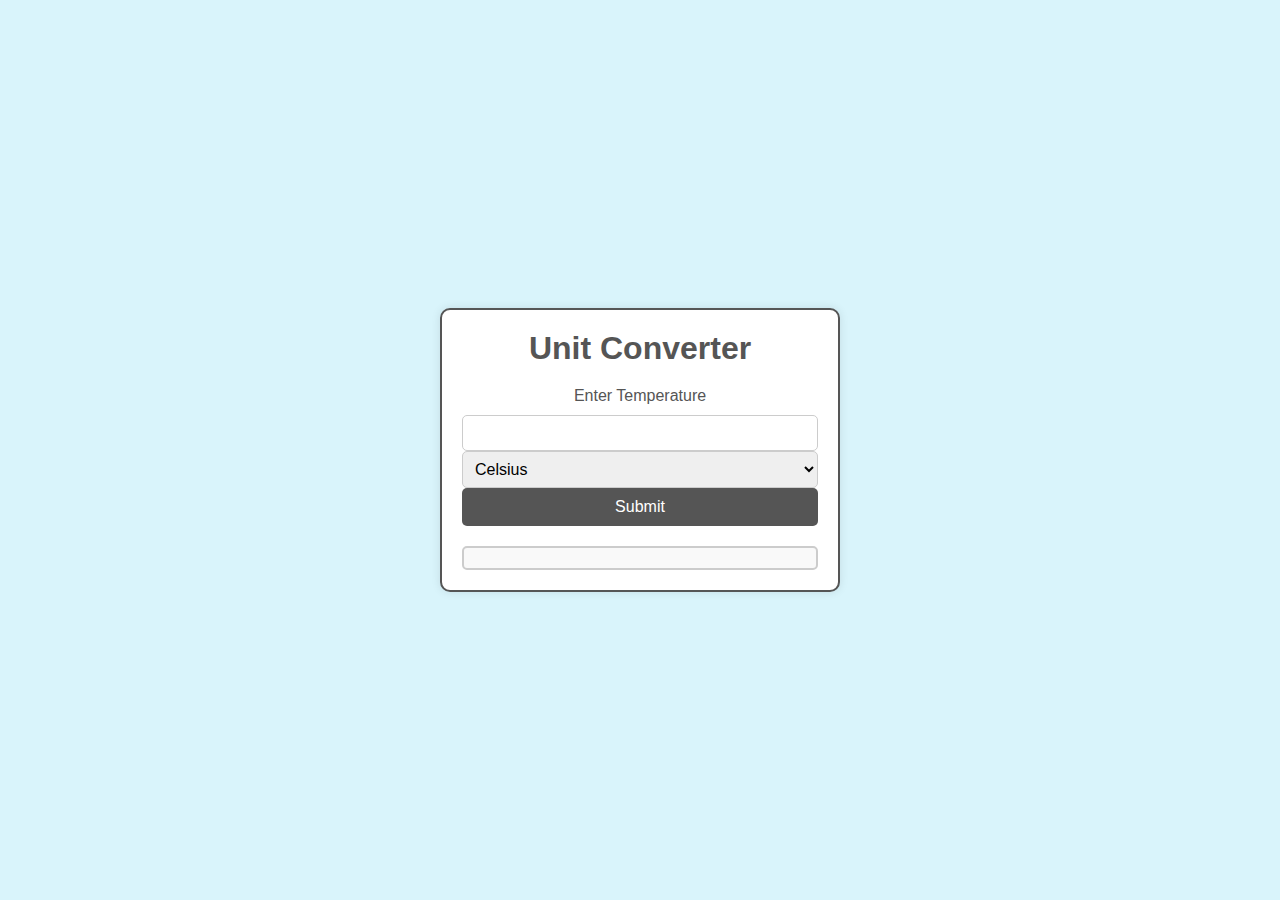
<file: Converter/index.html>
<!DOCTYPE html>
<html lang="en">
<head>
    <meta charset="UTF-8">
    <meta name="viewport" content="width=device-width, initial-scale=1.0">
    <title>Unit Converter</title>
    <style>
        * {
            padding: 0;
            margin: 0;
            box-sizing: border-box;
        }

        body {
            background-color: #c2eef8a0;
            display: flex;
            justify-content: center;
            align-items: center;
            height: 100vh;
            font-family: Arial, sans-serif;
        }

        .area {
            width: 80%;
            max-width: 400px;
            border: 2px solid #555;
            padding: 20px;
            border-radius: 10px;
            background-color: #fff;
            box-shadow: 0 0 10px rgba(0, 0, 0, 0.1);
        }

        .heading {
            text-align: center;
            margin-bottom: 20px;
        }

        h1 {
            color: #555;
        }

        form {
            display: flex;
            flex-direction: column;
            align-items: center;
            margin-bottom: 20px;
        }

        label {
            font-size: 16px;
            color: #555;
            margin-bottom: 10px;
        }

        input[type="number"] {
            width: 100%;
            padding: 8px;
            border: 1px solid #ccc;
            border-radius: 5px;
            font-size: 16px;
            outline: none;
            transition: border-color 0.3s ease-in-out;
        }

        input[type="number"]:focus {
            border-color: #555;
        }

        select {
            width: 100%;
            padding: 8px;
            border: 1px solid #ccc;
            border-radius: 5px;
            font-size: 16px;
            outline: none;
            transition: border-color 0.3s ease-in-out;
        }

        select:focus {
            border-color: #555;
        }

        input[type="submit"] {
            width: 100%;
            padding: 10px;
            background-color: #555;
            color: #fff;
            border: none;
            border-radius: 5px;
            font-size: 16px;
            cursor: pointer;
            transition: background-color 0.3s ease-in-out;
        }

        input[type="submit"]:hover {
            background-color: #444;
        }

        .answer {
            width: 100%;
            padding: 10px;
            border: 2px solid #ccc;
            border-radius: 5px;
            font-size: 16px;
            text-align: center;
            margin-top: 20px;
            background-color: #f9f9f9;
        }
    </style>
</head>

<body>
    <div class="area">
        <div class="heading">
            <h1>Unit Converter</h1>
        </div>
        <div class="input">
            <form onsubmit="submitform(); return false">
                <label for="input1">Enter Temperature</label>
                <input type="number" id="input1">
                <select name="listing" id="listing">
                    <option value="cel">Celsius</option>
                    <option value="fah">Fahrenheit</option>
                </select>

                <input type="submit">
            </form>

            <div class="answer">
                <!-- Conversion result will be displayed here -->
            </div>
        </div>
    </div>
    <script src="convert.js"></script>
</body>
</html>
</file>
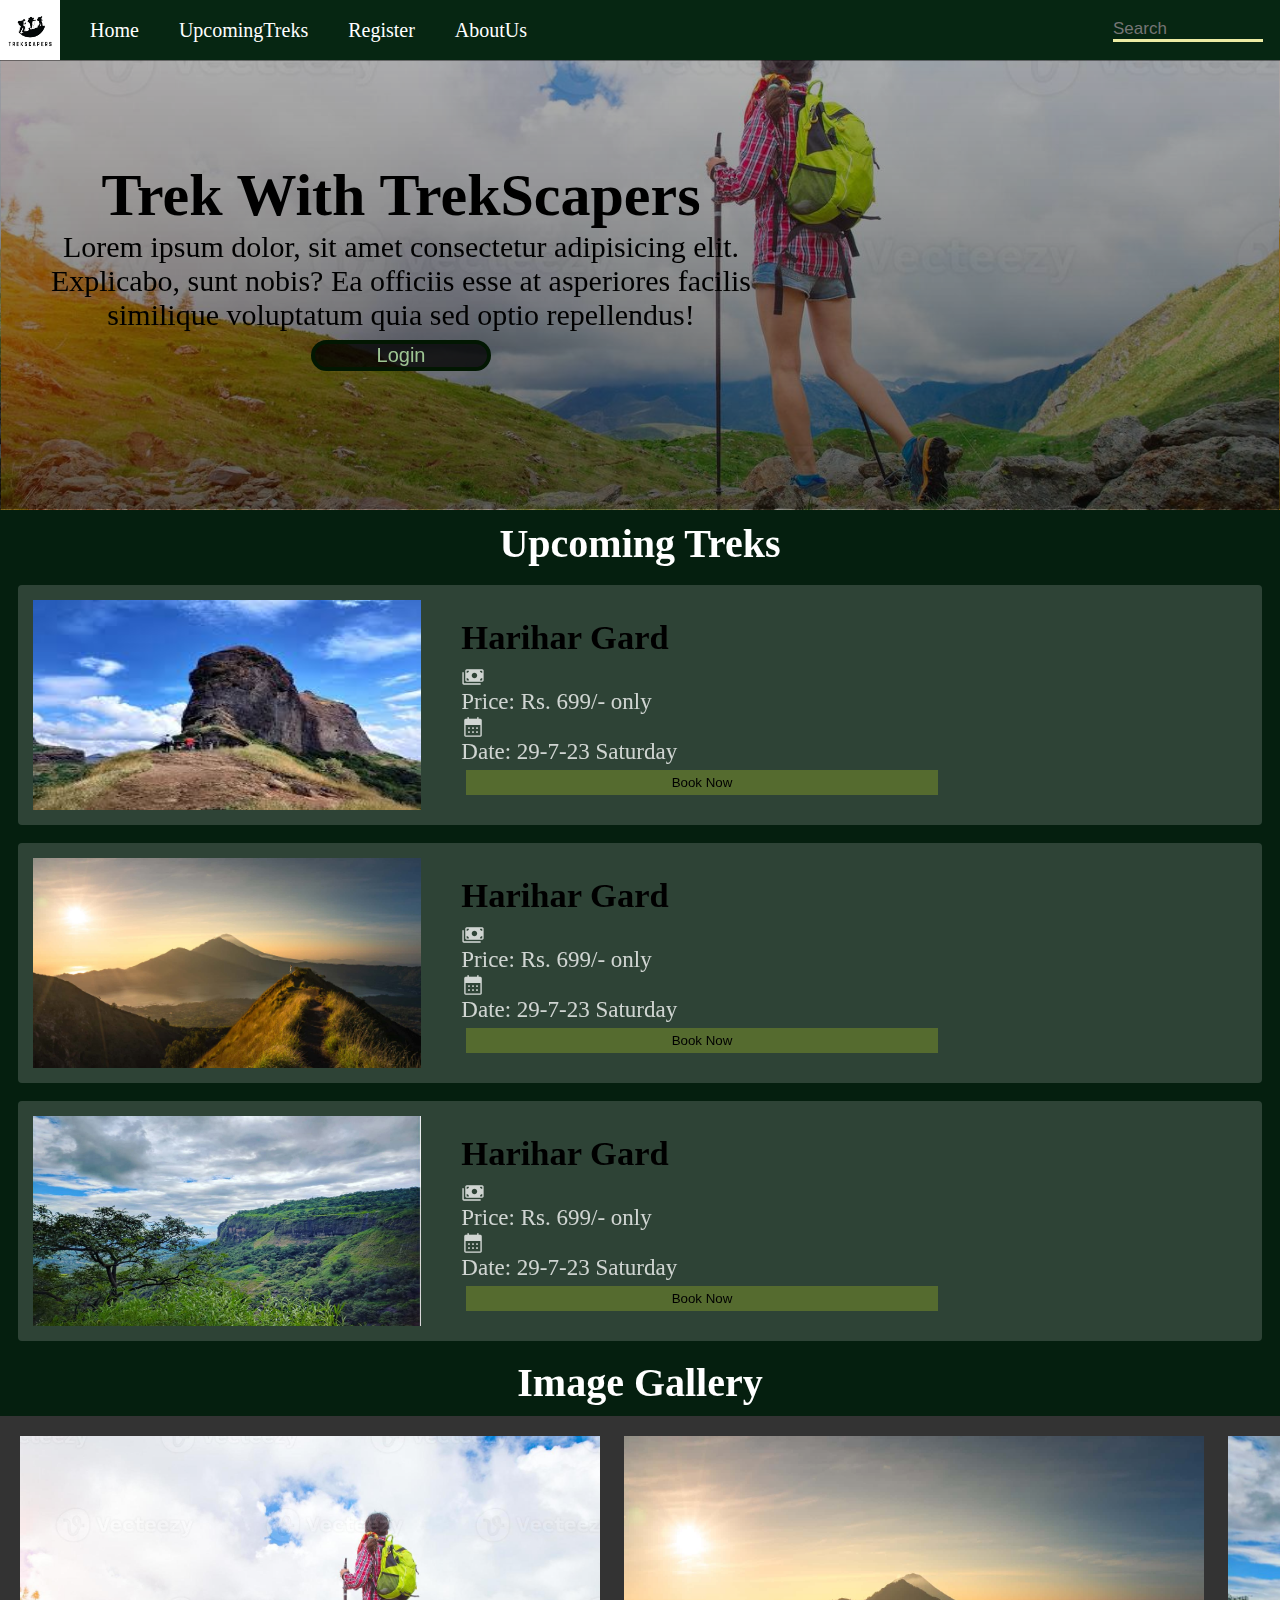
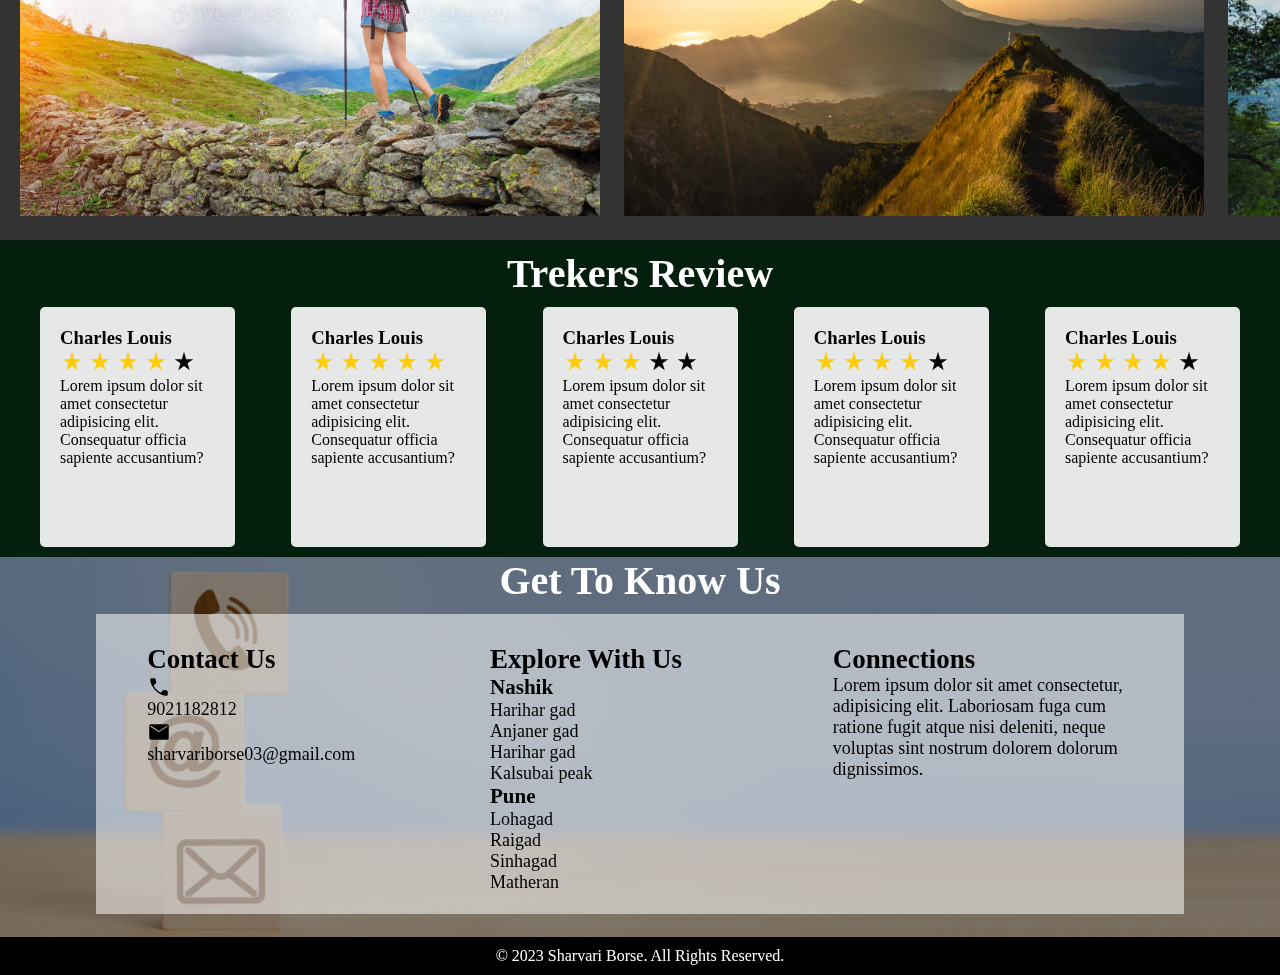
<file: Landing Page/index.html>
<!DOCTYPE html>
<html lang="en">

<head>
    <meta charset="UTF-8">
    <meta name="viewport" content="width=device-width, initial-scale=1.0">
    <link rel="stylesheet"
        href="https://fonts.googleapis.com/css2?family=Material+Symbols+Outlined:opsz,wght,FILL,GRAD@20..48,100..700,0..1,-50..200" />
    <link rel="stylesheet"
        href="https://fonts.googleapis.com/css2?family=Material+Symbols+Outlined:opsz,wght,FILL,GRAD@20..48,100..700,0..1,-50..200" />
    <title>TheTrekers</title>
    <link rel="stylesheet" href="style.css">
</head>

<body>
    <nav class="navbar flex">
        <img id="logo-img" src="logo.png" alt="Logo">
        <ul class="flex nav-links">
            <li><a href="#">Home</a></li>
            <li><a href="#">UpcomingTreks</a></li>
            <li><a href="#">Register</a></li>
            <li><a href="#">AboutUs</a></li>
        </ul>
        <div class="search">
            <input type="text" id="search-btn" placeholder="Search">
        </div>
    </nav>

    <div class="welcome">
        <div class="inner-content">
            <h1>Trek With TrekScapers</h1>
            <p>Lorem ipsum dolor, sit amet consectetur adipisicing elit. <br>Explicabo, sunt nobis? Ea officiis esse at
                asperiores facilis similique voluptatum quia sed optio repellendus!</p>
            <button id="log-btn">Login</button>
        </div>
    </div>

    <center>
        <h1 class="title">Upcoming Treks</h1>
    </center>

    <div class="upcomingevents">

        <div class="trek flex">
            <img class="trek-img" src="harihar.jpg" alt="">

            <div class="trekinfo">
                <h2 style="color: black; margin: 8px 0px;">Harihar Gard</h2>
                <span class="material-symbols-outlined">
                    payments
                </span>
                <span>Price: Rs. 699/- only</span>
                <span class="material-symbols-outlined">
                    calendar_month
                </span>
                <span>Date: 29-7-23 Saturday</span>
                <button class="book-btn">Book Now</button>
            </div>
        </div>
        <div class="trek flex">
            <img class="trek-img" src="carousel2.jpg" alt="">

            <div class="trekinfo">
                <h2 style="color: black; margin: 8px 0px;">Harihar Gard</h2>
                <span class="material-symbols-outlined">
                    payments
                </span>
                <span>Price: Rs. 699/- only</span>
                <span class="material-symbols-outlined">
                    calendar_month
                </span>
                <span>Date: 29-7-23 Saturday</span>
                <button class="book-btn">Book Now</button>
            </div>
        </div>
        <div class="trek flex">
            <img class="trek-img" src="carousel3.jpg" alt="">

            <div class="trekinfo">
                <h2 style="color: black; margin: 8px 0px;">Harihar Gard</h2>
                <span class="material-symbols-outlined">
                    payments
                </span>
                <span>Price: Rs. 699/- only</span>
                <span class="material-symbols-outlined">
                    calendar_month
                </span>
                <span>Date: 29-7-23 Saturday</span>
                <button class="book-btn">Book Now</button>
            </div>
        </div>
    </div>
    <center>
        <h1 class="title">Image Gallery</h1>
    </center>
    <div class="imggal">
        <div class="scroll-container">
            <img src="carousel.jpg" alt="Cinque Terre" width="600" height="400">
            <img src="carousel2.jpg" alt="Forest" width="600" height="400">
            <img src="carousel3.jpg" alt="Northern Lights" width="600" height="400">
            <img src="harihar.jpg" alt="Mountains" width="600" height="400">
          </div>
    </div>

    <center>
        <h1 class="title">Trekers Review</h1>
    </center>
    <div class="review">
        <div class="review-box">
            <h3>Charles Louis</h3>
            <span class="material-symbols-outlined rate">
                star_rate</span>
            <span class="material-symbols-outlined rate">
                star_rate</span>
            <span class="material-symbols-outlined rate">
                star_rate</span>
            <span class="material-symbols-outlined rate">
                star_rate</span>
            <span class="material-symbols-outlined ">
                star_rate</span>
            <p>Lorem ipsum dolor sit amet consectetur adipisicing elit. Consequatur officia sapiente accusantium?</p>
        </div>
        <div class="review-box">
            <h3>Charles Louis</h3>
            <span class="material-symbols-outlined rate">
                star_rate</span>
            <span class="material-symbols-outlined rate">
                star_rate</span>
            <span class="material-symbols-outlined rate">
                star_rate</span>
            <span class="material-symbols-outlined rate">
                star_rate</span>
            <span class="material-symbols-outlined rate">
                star_rate</span>
            <p>Lorem ipsum dolor sit amet consectetur adipisicing elit. Consequatur officia sapiente accusantium?</p>
        </div>
        <div class="review-box">
            <h3>Charles Louis</h3>
            <span class="material-symbols-outlined rate">
                star_rate</span>
            <span class="material-symbols-outlined rate">
                star_rate</span>
            <span class="material-symbols-outlined rate">
                star_rate</span>
            <span class="material-symbols-outlined ">
                star_rate</span>
            <span class="material-symbols-outlined ">
                star_rate</span>
            <p>Lorem ipsum dolor sit amet consectetur adipisicing elit. Consequatur officia sapiente accusantium?</p>
        </div>
        <div class="review-box">
            <h3>Charles Louis</h3>
            <span class="material-symbols-outlined rate">
                star_rate</span>
            <span class="material-symbols-outlined rate">
                star_rate</span>
            <span class="material-symbols-outlined rate">
                star_rate</span>
            <span class="material-symbols-outlined rate">
                star_rate</span>
            <span class="material-symbols-outlined ">
                star_rate</span>
            <p>Lorem ipsum dolor sit amet consectetur adipisicing elit. Consequatur officia sapiente accusantium?</p>
        </div>
        <div class="review-box">
            <h3>Charles Louis</h3>
            <span class="material-symbols-outlined rate">
                star_rate </span>
            <span class="material-symbols-outlined rate">
                star_rate
            </span>
            <span class="material-symbols-outlined rate">
                star_rate</span>
            <span class="material-symbols-outlined rate">
                star_rate</span>
            <span class="material-symbols-outlined">
                star_rate</span>
            <p>Lorem ipsum dolor sit amet consectetur adipisicing elit. Consequatur officia sapiente accusantium?</p>
        </div>
    </div>

    <div id="aboutus">

        <center>
            <h1 class="title">Get To Know Us</h1>
        </center>

        <div class="info flex">
            <div class="contact box">
                <h2>Contact Us</h2>
                <span class="material-symbols-outlined">
                    call
                </span> 9021182812
                <span class="material-symbols-outlined">
                    mail
                </span>
                sharvariborse03@gmail.com
            </div>

            <div class="places box">
                <h2>Explore With Us</h2>
                <h3>Nashik</h3>
                <p>Harihar gad <br>
                    Anjaner gad <br>
                    Harihar gad <br>
                    Kalsubai peak
                </p>
                <h3>Pune</h3>
                <p>Lohagad <br>
                    Raigad<br>
                    Sinhagad <br>
                    Matheran
                </p>
            </div>

            <div class="connections box">
                <h2>Connections</h2>
                <p>Lorem ipsum dolor sit amet consectetur, adipisicing elit. Laboriosam fuga cum ratione fugit atque
                    nisi deleniti, neque voluptas sint nostrum dolorem dolorum dignissimos.
                </p>
            </div>

        </div>
    </div>

    <div class="copy">
        <p>&copy; 2023 Sharvari Borse. All Rights Reserved.</p>
    </div>

</body>

</html>
</file>
<file: Landing Page/style.css>
* {
            padding: 0px;
            margin: 0px;
            box-sizing: border-box;
        }

        body {
            background-color: #051f0f;
            position: relative;
            width: 100%;
            scroll-behavior: smooth;
        }

        .flex {
            display: flex;
            align-items: center;
        }

        .navbar {
            background-color: #062612;
            position: fixed;
            width: 100%;
            top: 0px;
            left: 0px;
        }

        #logo-img {
            width: 60px;
            height: 100%;
        }

        .nav-links a {
            text-decoration: none;
            color: white;
            font-size: 20px;
            padding: 10px;
            margin-left: 20px;
        }

        .nav-links {
            list-style: none;
        }

        #search-btn {
            background: transparent;
            border: none;
            outline: none;
            font-size: 17px;
            color: rgb(216, 203, 203);
            border-bottom: 3px solid rgb(236, 236, 164);
            width: 150px;
            transition: 0.9s;
        }

        #search-btn:focus {
            width: 300px;
            border-bottom: 3px solid rgb(234, 192, 53);
        }

        .search {
            display: block;
            margin-left: auto;
            margin-right: 15px;
            padding: 2px;
        }

        .welcome {
            border: 0.1px solid transparent;
            height: 450px;
            width: 100%;
            margin-top: 60px;
            background-image: linear-gradient(rgba(0, 0, 0, 0.308), rgba(0, 0, 0, 0.585)), url(carousel.jpg);
            background-position: center;
            background-size: cover;
        }

        .inner-content {
            width: 800px;
            height: 100%;
            margin-left: 0px;
            margin-top: 100px;
            font-size: 30px;
            text-align: center;
        }

        #log-btn {
            background: rgba(0, 0, 0, 0.782);
            color: white;
            border: 4px solid rgb(2, 23, 2);
            border-radius: 20px;
            width: 180px;
            font-size: 20px;
            color: rgb(158, 198, 147);
            margin: 8px;
        }

        #log-btn:hover {
            background-color: rgba(12, 45, 12, 0.3);
            cursor: pointer;
        }

        .material-symbols-outlined {
            font-variation-settings:
                'FILL' 1,
                'wght' 350,
                'GRAD' 0,
                'opsz' 48
        }

        .rate {
            color: #fdcc0d;
        }

        .review-box {
            background-color: rgba(255, 255, 255, 0.898);
            border-radius: 5px;
            width: 195px;
            height: 240px;
            padding: 20px;
            transition: all .3s ease-in-out;
        }

        .review-box:hover {
            transform: scale(1.1);
        }

        .review {
            display: flex;
            flex-wrap: wrap;
            justify-content: space-between;
            margin: 10px 40px;
        }

        .title {
            color: white;
            font-size: 40px;
            margin: 10px;
        }

        #aboutus {
            background-image: linear-gradient(rgba(0, 0, 0, 0.5), rgba(0, 0, 0, 0.5)), url(abtus.jpg);
            background-position: center;
            background-repeat: no-repeat;
            background-size: cover;
            height: 380px;
            width: 100%;
        }

        .info {
            background-color: rgba(255, 255, 255, 0.539);
            height: 300px;
            width: 85%;
            margin: auto;
            padding: 30px;
            justify-content: space-around;
            font-size: large;
        }

        .box {
            width: 300px;
            height: 100%;
            display: flex;
            flex-direction: column;
        }

        .trekinfo {
            color: rgba(255, 255, 255, 0.777);
            width: 100%;
            margin: auto;
            margin-left: 40px;
            font-size: 23px;
            display: flex;
            flex-direction: column;
        }

        .trek {
            /* border: 3px solid rgb(110, 193, 110); */
            border-radius: 4px;
            padding: 15px;
            background-color: rgba(255, 255, 255, 0.166);
            margin: 18px;
        }

        .book-btn {
            background-color: darkolivegreen;
            width: 60%;
            border: none;
            padding: 5px;
            margin: 5px;
        }

        .book-btn:hover {
            cursor: pointer;
            background-color: rgba(85, 107, 47, 0.377);
        }

        .trek-img {
            width: 600px;
            height: 210px;
        }

        .gal-box {
            background-image: url(gal1.jpg);
            background-size: cover;
            background-repeat: no-repeat;
            background-position: center;
            height: 250px;
            width: 200px;
            display: flex;
            align-items: flex-end;
            overflow: hidden;
        }

        .gal-box:hover {
            background-image: linear-gradient(rgba(229, 218, 218, 0.309), rgba(229, 218, 218, 0.309)), url(gal1.jpg);
            /* background-size: cover;
            background-repeat: no-repeat; */
            border: 2px solid black;
        }

        .copy {
            text-align: center;
            background-color: black;
            color: white;
            padding: 10px;
        }

        div.scroll-container {
            background-color: #333;
            overflow: auto;
            white-space: nowrap;
            padding: 10px;
        }

        div.scroll-container img {
            padding: 10px;
        }
</file>
